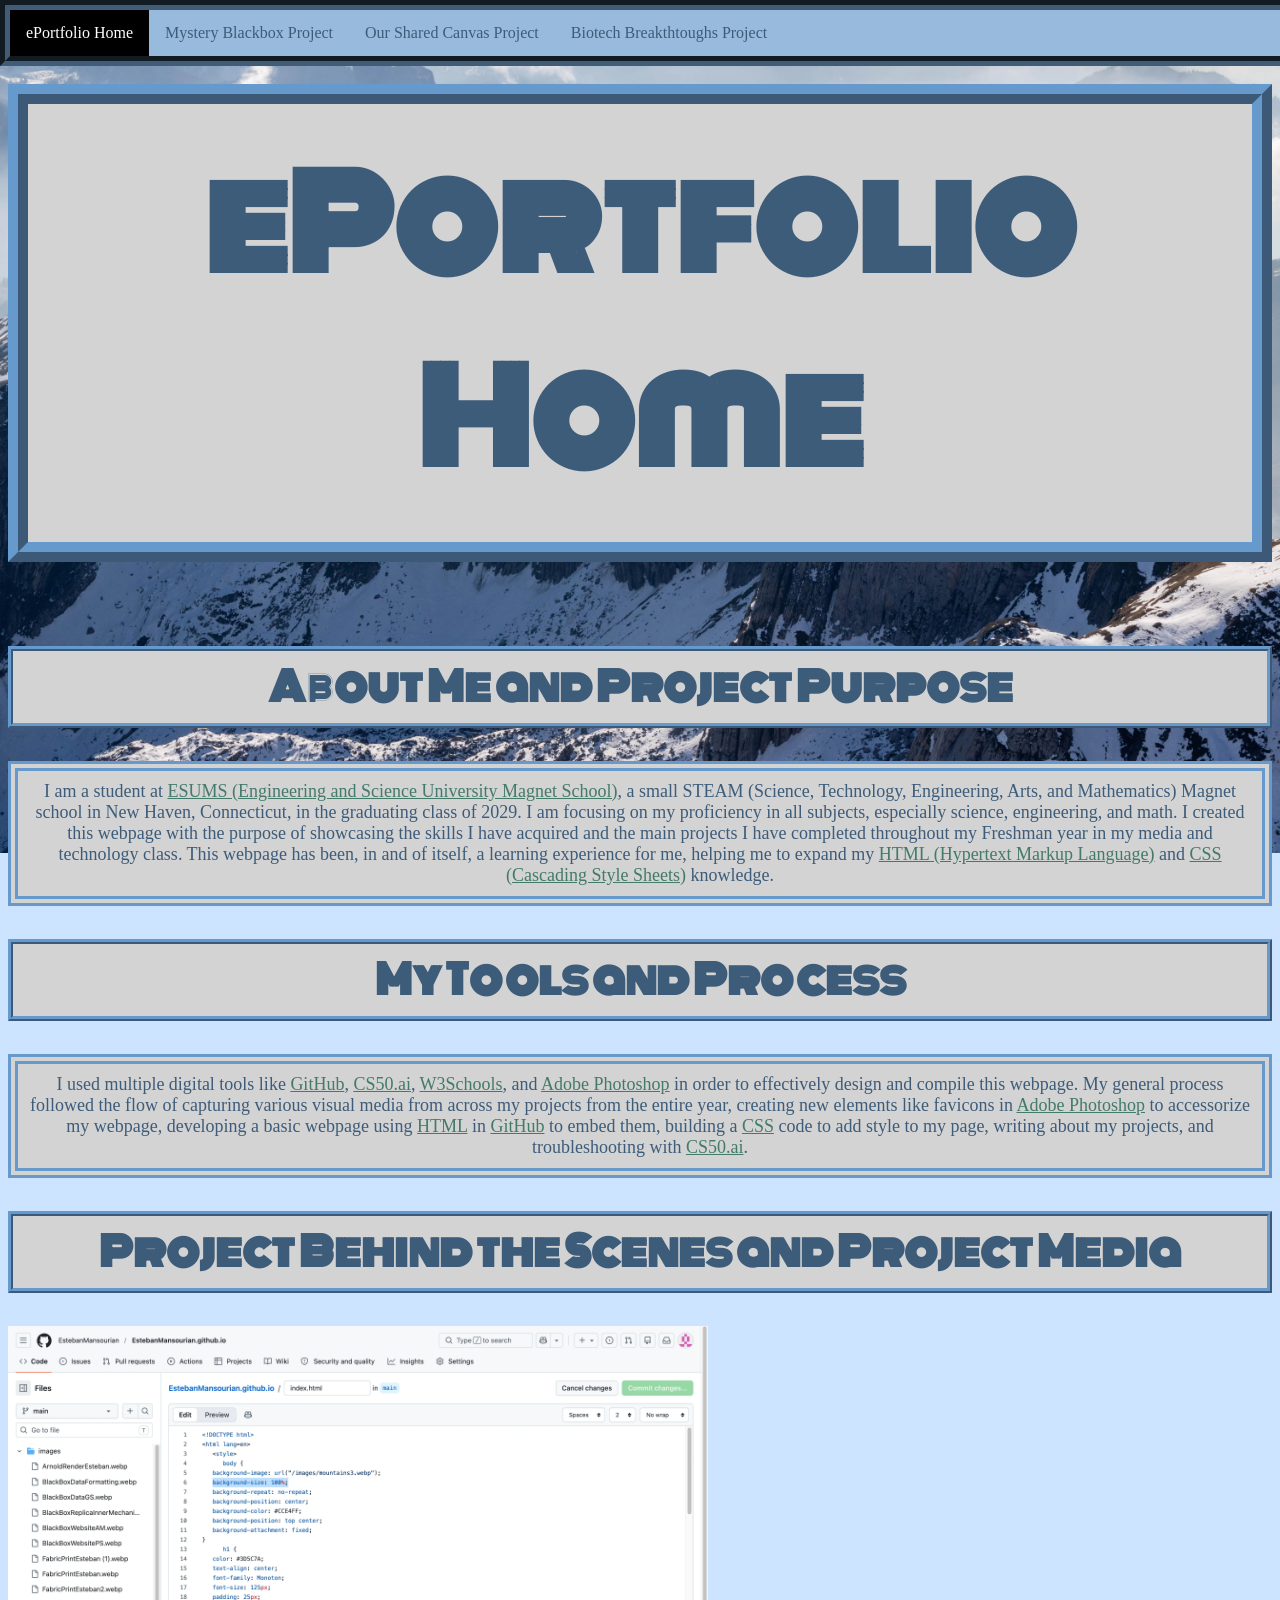
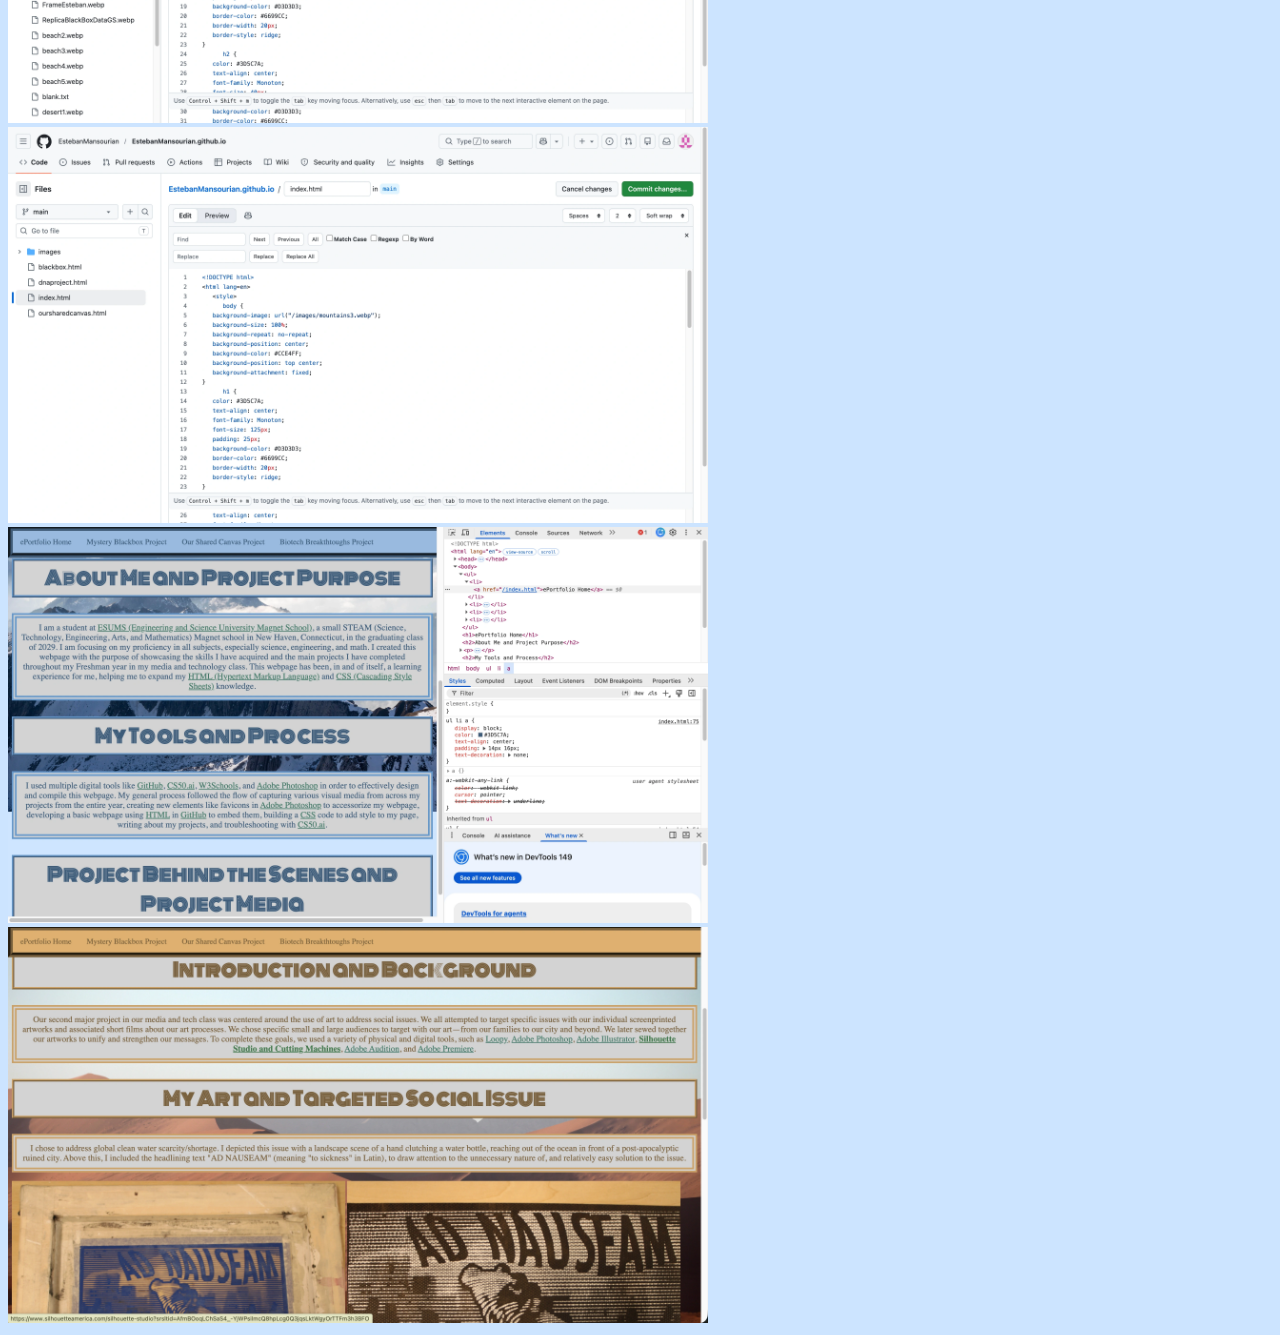
<file: index.html>
<!DOCTYPE html>
<html lang=en> 
    <head>
        <meta charset="UTF-8">
        <meta name="viewport" content="width=device-width, initial-scale=1.0">
        <meta name="author" content="Esteban Mansourian">
        <title>Home - Esteban's ePortfolio</title>
        <link rel="icon" type="image/png" href="/images/favicon3.png">
        <link rel="stylesheet" href="https://fonts.googleapis.com/css?family=Monoton">
        <link rel="stylesheet" href="https://fonts.googleapis.com/css?family=Koh+Santepheap">
        <link rel="stylesheet" href="/style/stylegeneral.css">
        <link rel="stylesheet" href="/style/indexstyle.css">
    </head>
    <body>
        <ul>
            <li class="active">ePortfolio Home</li>
            <li><a href="/blackbox.html">Mystery Blackbox Project</a></li>
            <li><a href="/oursharedcanvas.html">Our Shared Canvas Project</a></li>
            <li><a href="/dnaproject.html">Biotech Breakthtoughs Project</a></li>
        </ul> 
        <h1>ePortfolio Home</h1>
        <h2>About Me and Project Purpose</h2>
        <p>I am a student at <a href="https://esums.nhps.net/" target="_blank">ESUMS (Engineering and Science University Magnet School)</a>, a small STEAM (Science, Technology, Engineering, Arts, and Mathematics) Magnet school in New Haven, Connecticut, in the graduating class of 2029. I am focusing on my proficiency in all subjects, especially science, engineering, and math. I created this webpage with the purpose of showcasing the skills I have acquired and the main projects I have completed throughout my Freshman year in my media and technology class. This webpage has been, in and of itself, a learning experience for me, helping me to expand my <a href="https://en.wikipedia.org/wiki/HTML" target="_blank">HTML (Hypertext Markup Language)</a> and <a href="https://en.wikipedia.org/wiki/CSS" target="_blank">CSS (Cascading Style Sheets)</a> knowledge.</p>
        <h2>My Tools and Process</h2>
        <p>I used multiple digital tools like <a href="https://github.com/" target="_blank">GitHub</a>, <a href="https://cs50.ai/chat" target="_blank">CS50.ai</a>, <a href="https://www.w3schools.com/" target="_blank">W3Schools</a>, and <a href="https://www.adobe.com/products/photoshop.html" target="_blank">Adobe Photoshop</a> in order to effectively design and compile this webpage. My general process followed the flow of capturing various visual media from across my projects from the entire year, creating new elements like favicons in <a href="https://www.adobe.com/products/photoshop.html" target="_blank">Adobe Photoshop</a> to accessorize my webpage, developing a basic webpage using <a href="https://en.wikipedia.org/wiki/HTML" target="_blank">HTML</a> in <a href="https://github.com/" target="_blank">GitHub</a> to embed them, building a <a href="https://en.wikipedia.org/wiki/CSS" target="_blank">CSS</a> code to add style to my page, writing about my projects, and troubleshooting with <a href="https://cs50.ai/chat" target="_blank">CS50.ai</a>.</p>
        <h2>Project Behind the Scenes and Project Media</h2>        
        <img 
            src="images/index1.webp"
            width="700">
        <img 
            src="images/index2.webp"
            width="700">
        <img 
            src="images/index3.webp"
            width="700">
        <img 
            src="images/index4.webp"
            width="700">
    </body>
</html>
</file>
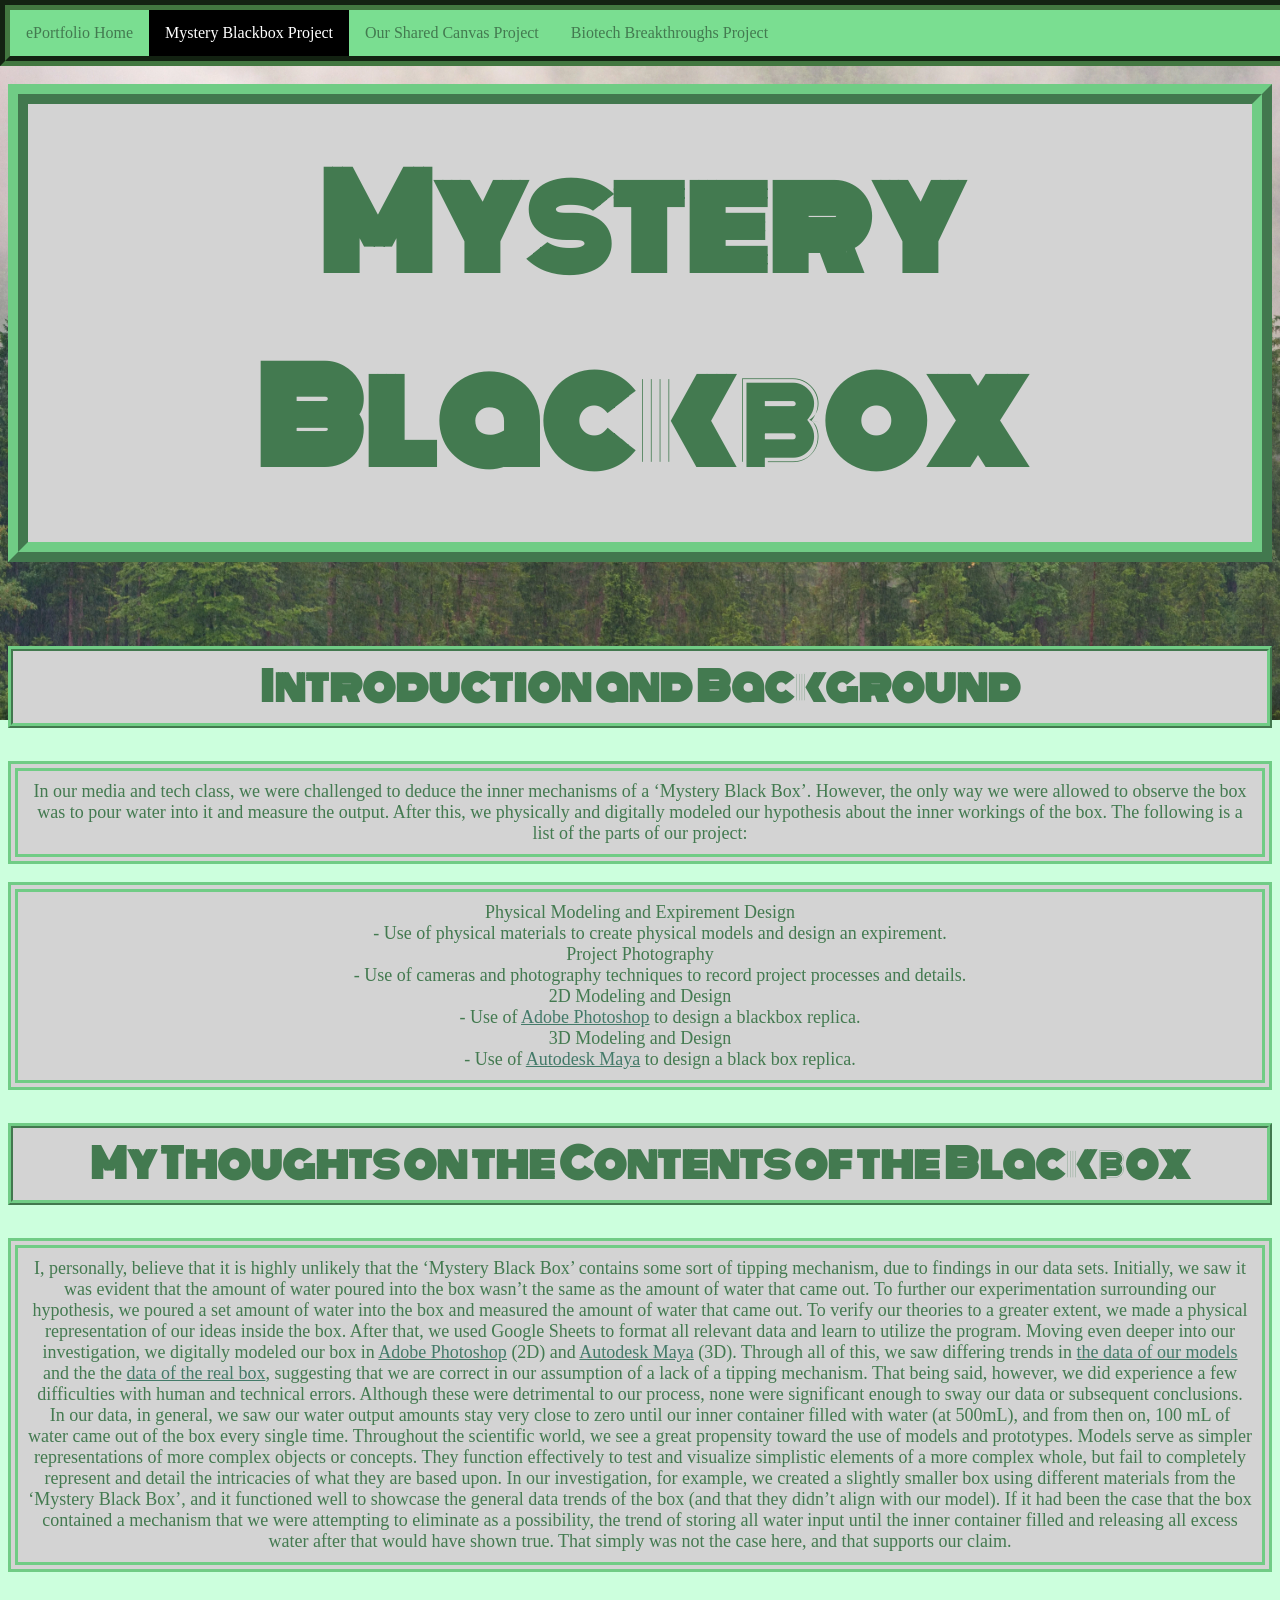
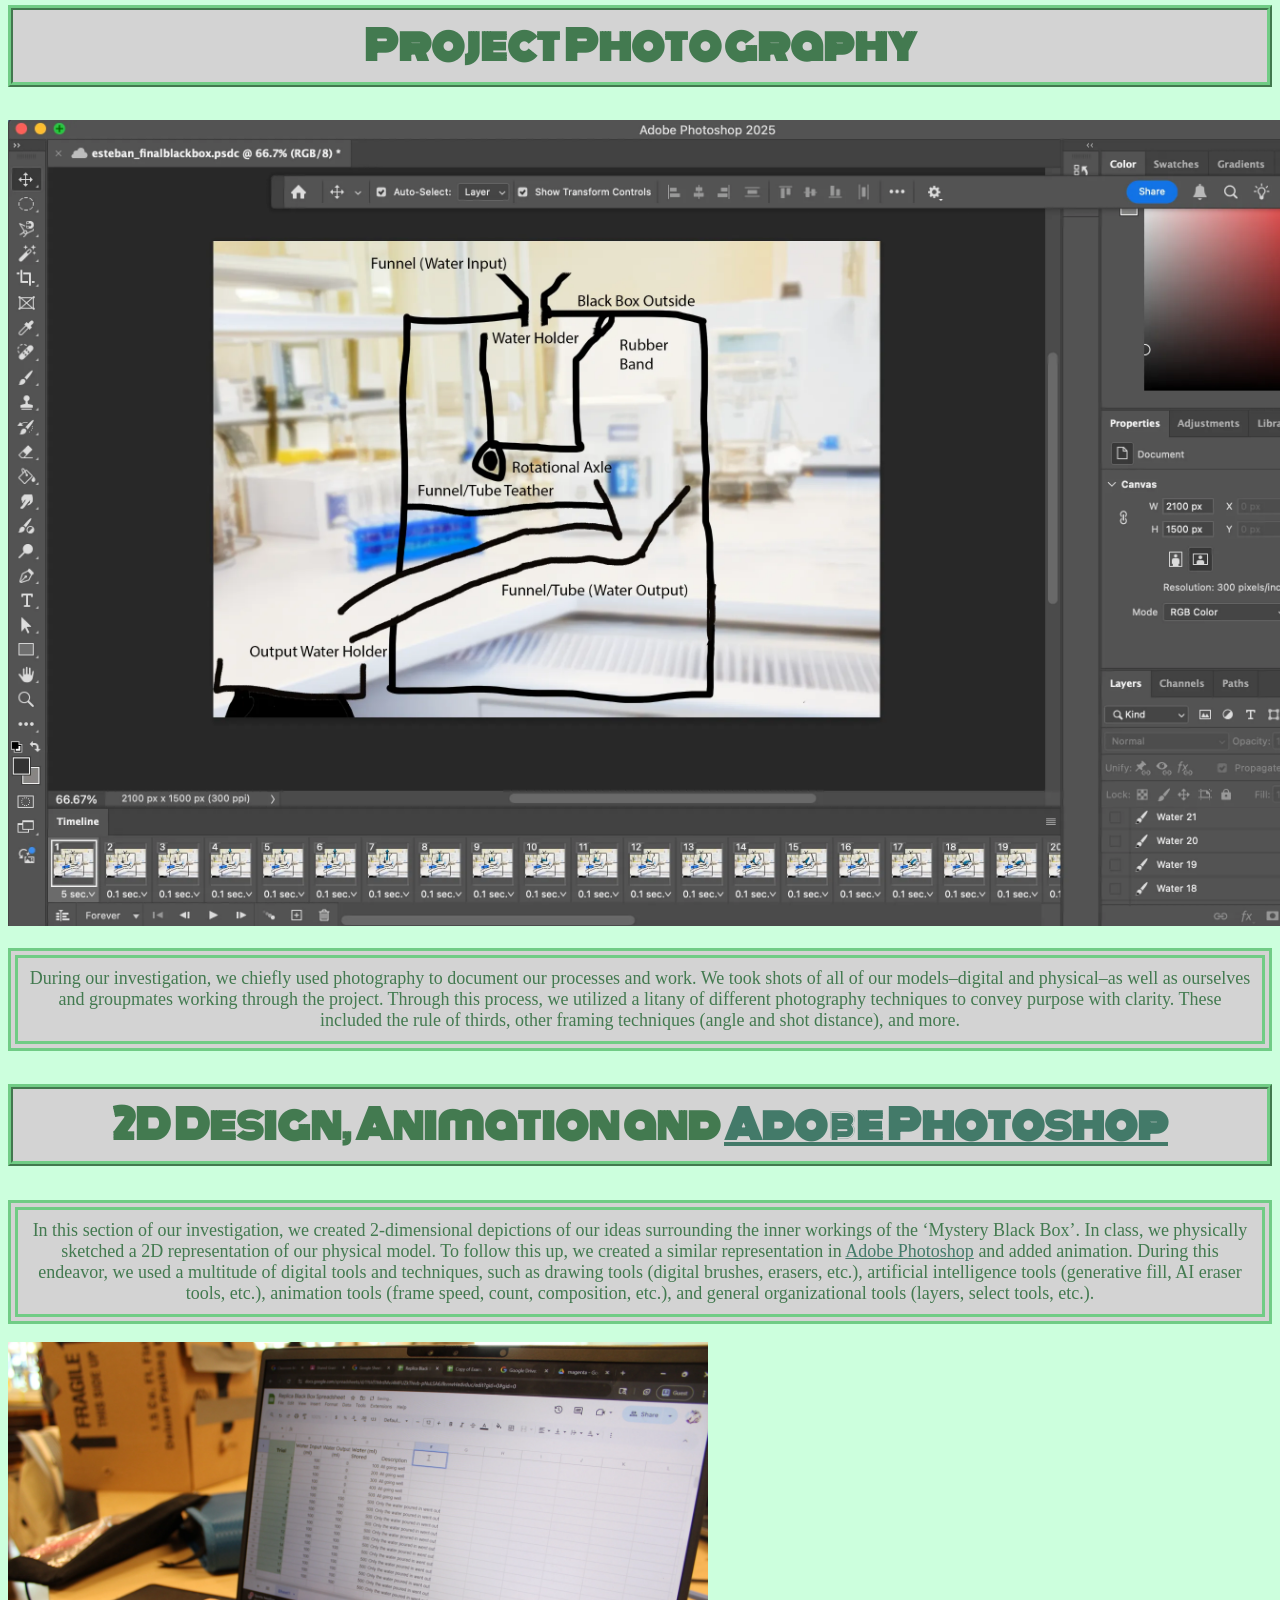
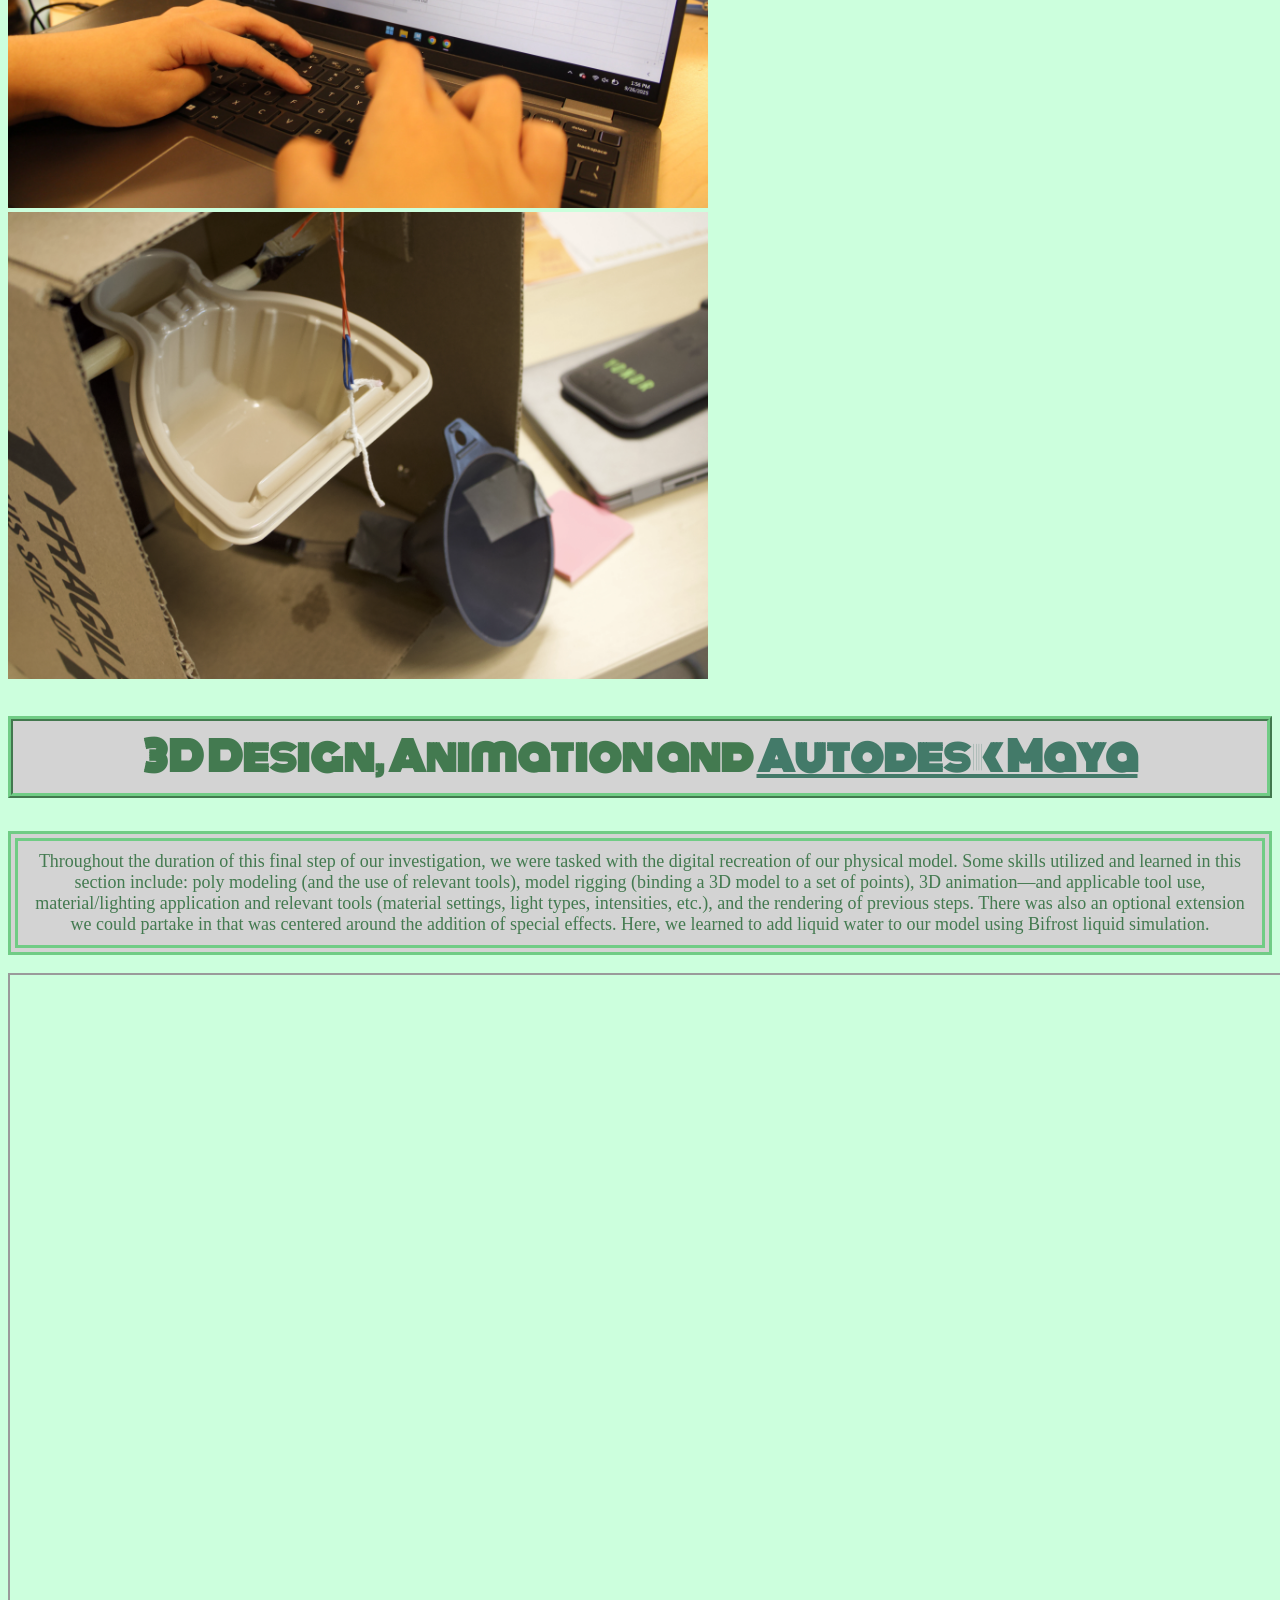
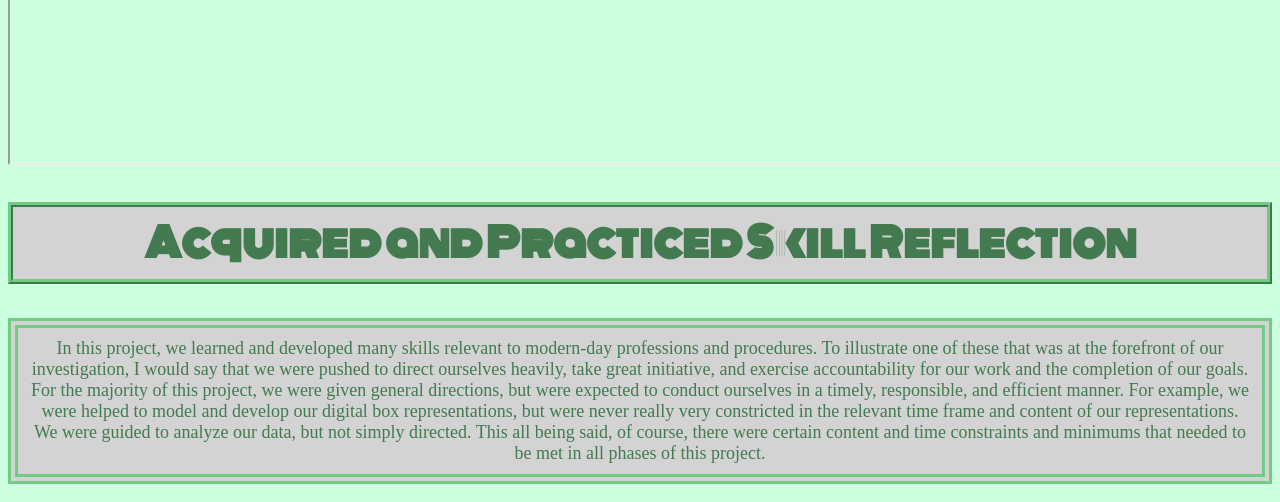
<file: blackbox.html>
<!DOCTYPE html>
<html lang=en>
    <head>
        <meta charset="UTF-8">
        <meta name="viewport" content="width=device-width, initial-scale=1.0">
        <meta name="author" content="Esteban Mansourian">
        <title>Mystery Blackbox - Esteban's ePortfolio</title>
        <link rel="icon" type="image/png" href="/images/favicon4.png">
        <link rel="stylesheet" href="https://fonts.googleapis.com/css?family=Monoton">
        <link rel="stylesheet" href="https://fonts.googleapis.com/css?family=Koh+Santepheap">
        <link rel="stylesheet" href="/style/stylegeneral.css">
        <link rel="stylesheet" href="/style/blackboxstyle.css">
    </head>
    <body>
       <ul>
            <li><a href="/index.html">ePortfolio Home</a></li>
            <li class="active">Mystery Blackbox Project</li>
            <li><a href="/oursharedcanvas.html">Our Shared Canvas Project</a></li>
            <li><a href="/dnaproject.html">Biotech Breakthroughs Project</a></li>
       </ul> 
        <h1>Mystery Blackbox</h1>
        <h2>Introduction and Background</h2>
        <p>In our media and tech class, we were challenged to deduce the inner mechanisms of a ‘Mystery Black Box’. However, the only way we were allowed to observe the box was to pour water into it and measure the output. After this, we physically and digitally modeled our hypothesis about the inner workings of the box. The following is a list of the parts of our project:</p>
       <dl>
            <dt>Physical Modeling and Expirement Design</dt>
            <dd>- Use of physical materials to create physical models and design an expirement.</dd>
            <dt>Project Photography</dt>
            <dd>- Use of cameras and photography techniques to record project processes and details.</dd>
            <dt>2D Modeling and Design</dt>
            <dd>- Use of <a href="https://www.adobe.com/products/photoshop.html" target="_blank">Adobe Photoshop</a> to design a blackbox replica.</dd>
            <dt>3D Modeling and Design</dt>
            <dd>- Use of <a href="https://www.autodesk.com/products/maya/overview" target="_blank">Autodesk Maya</a> to design a black box replica.</dd>
       </dl>
        <h2>My Thoughts on the Contents of the Blackbox</h2>
        <p>I, personally, believe that it is highly unlikely that the ‘Mystery Black Box’ contains some sort of tipping mechanism, due to findings in our data sets. Initially, we saw it was evident that the amount of water poured into the box wasn’t the same as the amount of water that came out. To further our experimentation surrounding our hypothesis, we poured a set amount of water into the box and measured the amount of water that came out. To verify our theories to a greater extent, we made a physical representation of our ideas inside the box. After that, we used Google Sheets to format all relevant data and learn to utilize the program. Moving even deeper into our investigation, we digitally modeled our box in <a href="https://www.adobe.com/products/photoshop.html" target="_blank">Adobe Photoshop</a> (2D) and <a href="https://www.autodesk.com/products/maya/overview" target="_blank">Autodesk Maya</a> (3D).

            Through all of this, we saw differing trends in <a href="https://docs.google.com/spreadsheets/d/1zblpQ6Ymw64iU7YBNCNsHFKCkTzhQ-qX_EktQpQvUU0/edit?gid=0#gid=0" target="_blank">the data of our models</a> and the the <a href="https://docs.google.com/spreadsheets/d/1uXeOWzgag_FAB3lARA8s5PQIBHoHxSN6JclkTr0E73s/edit?gid=0#gid=0" target="_blank">data of the real box</a>, suggesting that we are correct in our assumption of a lack of a tipping mechanism. That being said, however, we did experience a few difficulties with human and technical errors. Although these were detrimental to our process, none were significant enough to sway our data or subsequent conclusions. In our data, in general, we saw our water output amounts stay very close to zero until our inner container filled with water (at 500mL), and from then on, 100 mL of water came out of the box every single time.

            Throughout the scientific world, we see a great propensity toward the use of models and prototypes. Models serve as simpler representations of more complex objects or concepts. They function effectively to test and visualize simplistic elements of a more complex whole, but fail to completely represent and detail the intricacies of what they are based upon. In our investigation, for example, we created a slightly smaller box using different materials from the ‘Mystery Black Box’, and it functioned well to showcase the general data trends of the box (and that they didn’t align with our model). If it had been the case that the box contained a mechanism that we were attempting to eliminate as a possibility, the trend of storing all water input until the inner container filled and releasing all excess water after that would have shown true. That simply was not the case here, and that supports our claim.</p>
       <h2>Project Photography</h2>
        <img 
            src="images/BlackBoxWebsitePS.webp"
            width="1400">
       <p>During our investigation, we chiefly used photography to document our processes and work. We took shots of all of our models–digital and physical–as well as ourselves and groupmates working through the project. Through this process, we utilized a litany of different photography techniques to convey purpose with clarity. These included the rule of thirds, other framing techniques (angle and shot distance), and more.</p>
       <h2>2D Design, Animation and <a href="https://www.adobe.com/products/photoshop.html" target="_blank">Adobe Photoshop</a></h2>
       <p>In this section of our investigation, we created 2-dimensional depictions of our ideas surrounding the inner workings of the ‘Mystery Black Box’. In class, we physically sketched a 2D representation of our physical model. To follow this up, we created a similar representation in <a href="https://www.adobe.com/products/photoshop.html" target="_blank">Adobe Photoshop</a> and added animation. During this endeavor, we used a multitude of digital tools and techniques, such as drawing tools (digital brushes, erasers, etc.), artificial intelligence tools (generative fill, AI eraser tools, etc.), animation tools (frame speed, count, composition, etc.), and general organizational tools (layers, select tools, etc.).</p>
        <img 
            src="images/BlackBoxDataFormatting.webp"
            width="700">
        <img 
            src="images/BlackBoxReplicaInnerMechanisms.webp"
            width="700">
       <h2>3D Design, Animation and <a href="https://www.autodesk.com/products/maya/overview" target="_blank">Autodesk Maya</a></h2>
       <p>Throughout the duration of this final step of our investigation, we were tasked with the digital recreation of our physical model. Some skills utilized and learned in this section include: poly modeling (and the use of relevant tools), model rigging (binding a 3D model to a set of points), 3D animation—and applicable tool use, material/lighting application and relevant tools (material settings, light types, intensities, etc.), and the rendering of previous steps. There was also an optional extension we could partake in that was centered around the addition of special effects. Here, we learned to add liquid water to our model using Bifrost liquid simulation.</p>
        <iframe 
            src="https://drive.google.com/file/d/1WMnoP-bjAjEGbYtlRzsormsG1tYpwe3J/preview"
            width="1400" height="788"
            allowfullscreen>
        </iframe>
        <h2>Acquired and Practiced Skill Reflection</h2>
        <p>In this project, we learned and developed many skills relevant to modern-day professions and procedures. To illustrate one of these that was at the forefront of our investigation, I would say that we were pushed to direct ourselves heavily, take great initiative, and exercise accountability for our work and the completion of our goals. For the majority of this project, we were given general directions, but were expected to conduct ourselves in a timely, responsible, and efficient manner. For example, we were helped to model and develop our digital box representations, but were never really very constricted in the relevant time frame and content of our representations. We were guided to analyze our data, but not simply directed. This all being said, of course, there were certain content and time constraints and minimums that needed to be met in all phases of this project.</p>
    </body>
</html>
</file>
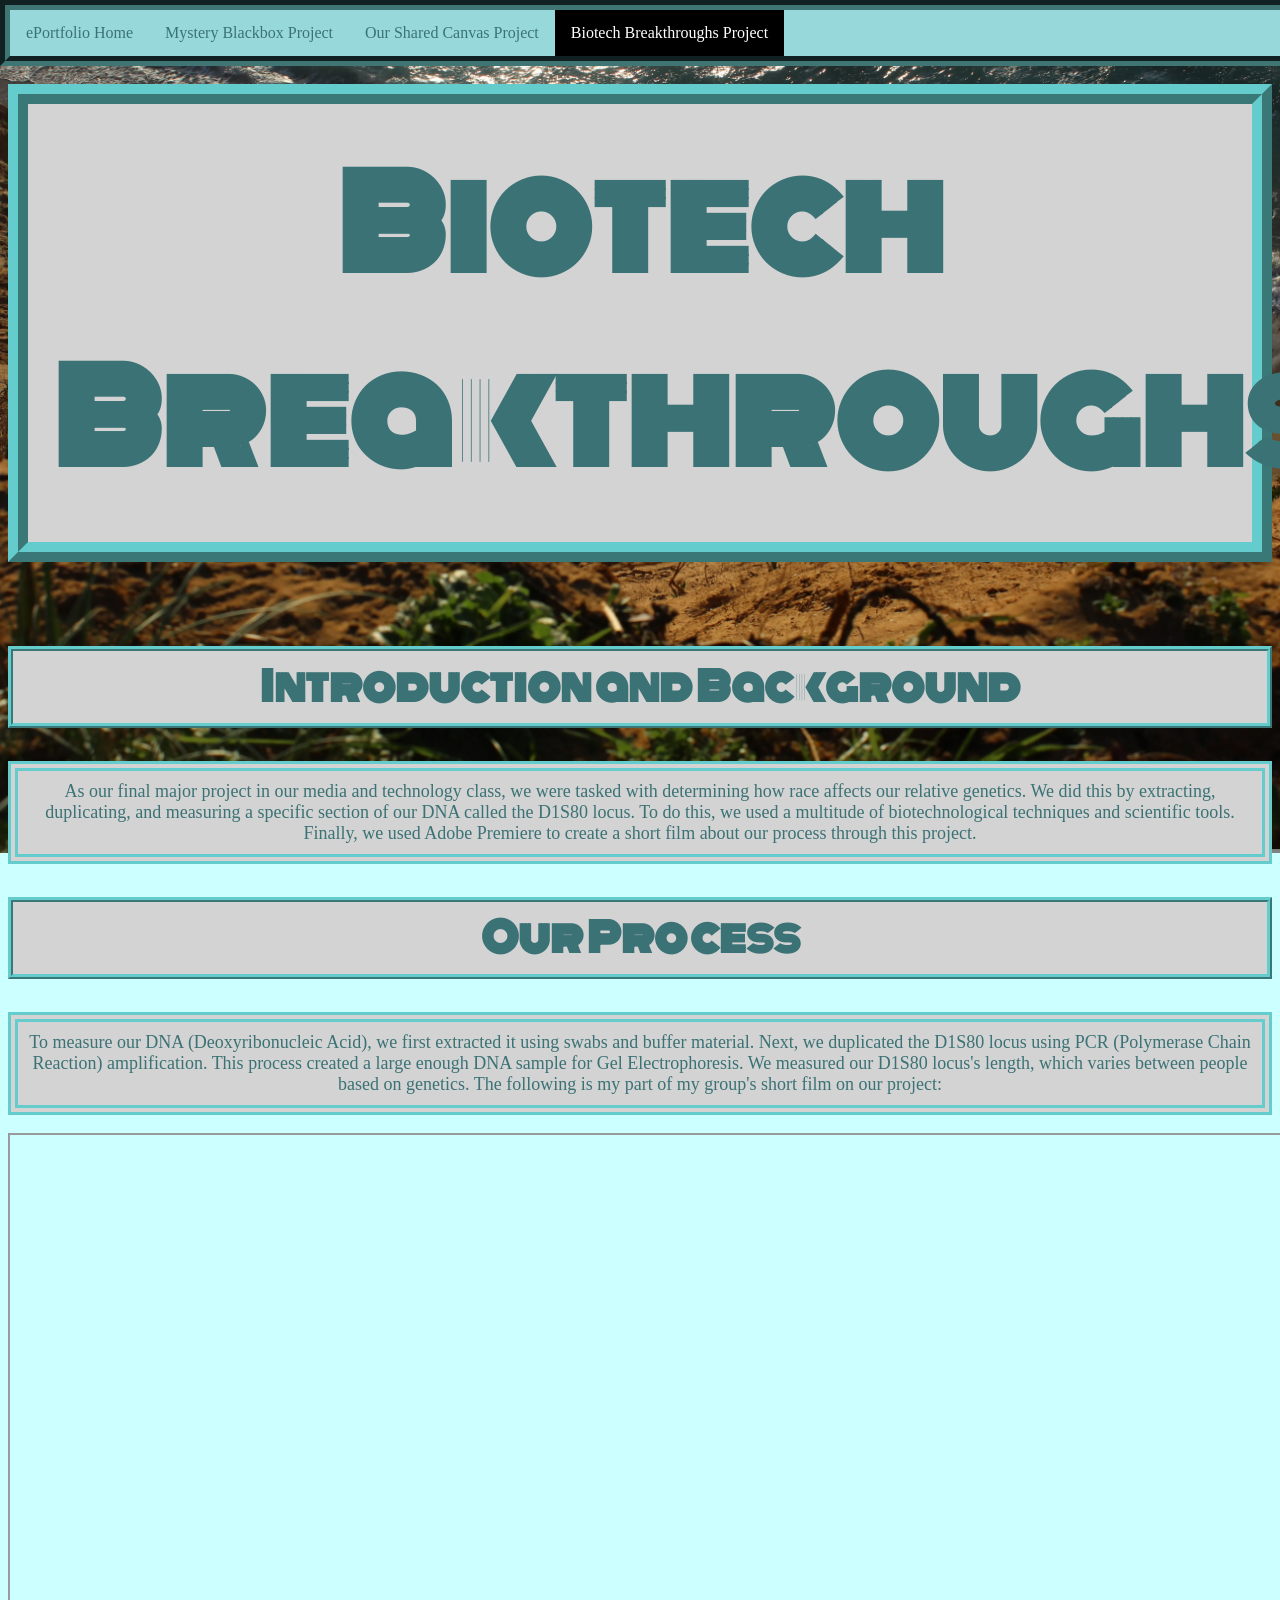
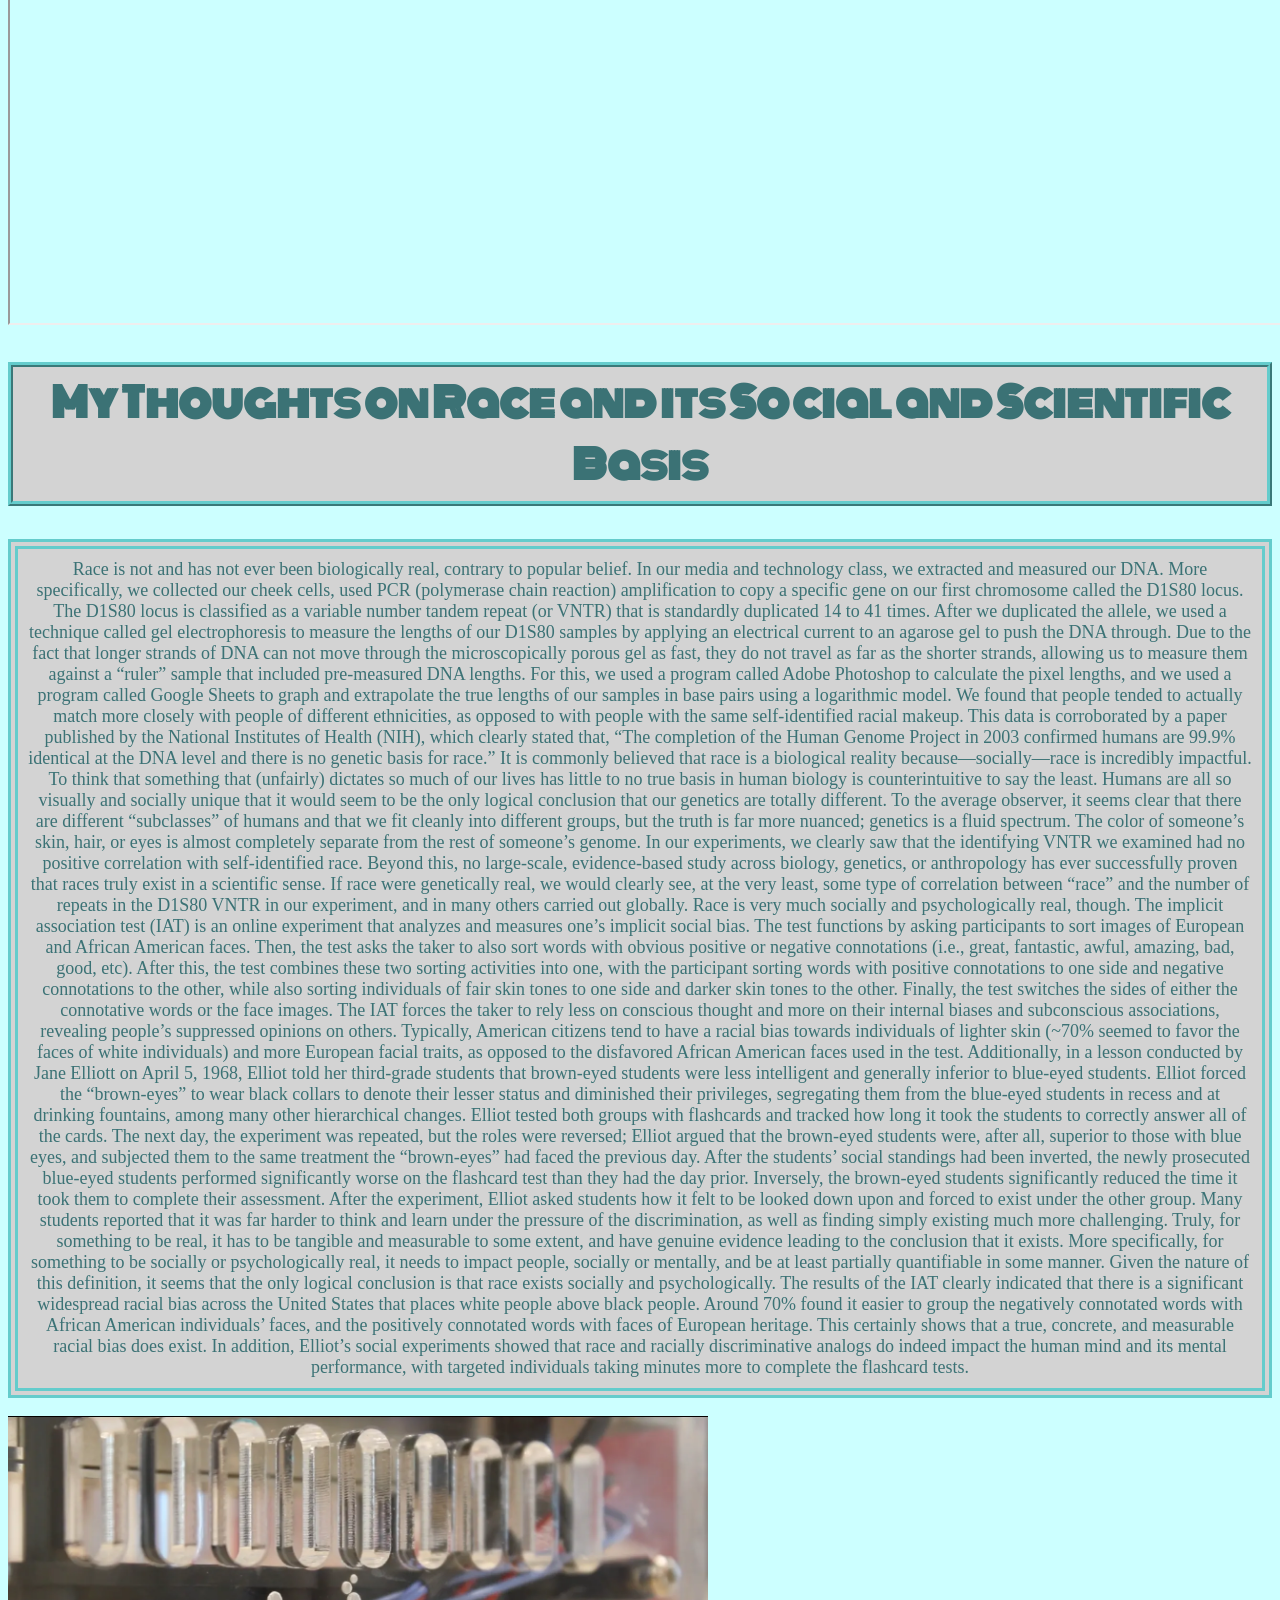
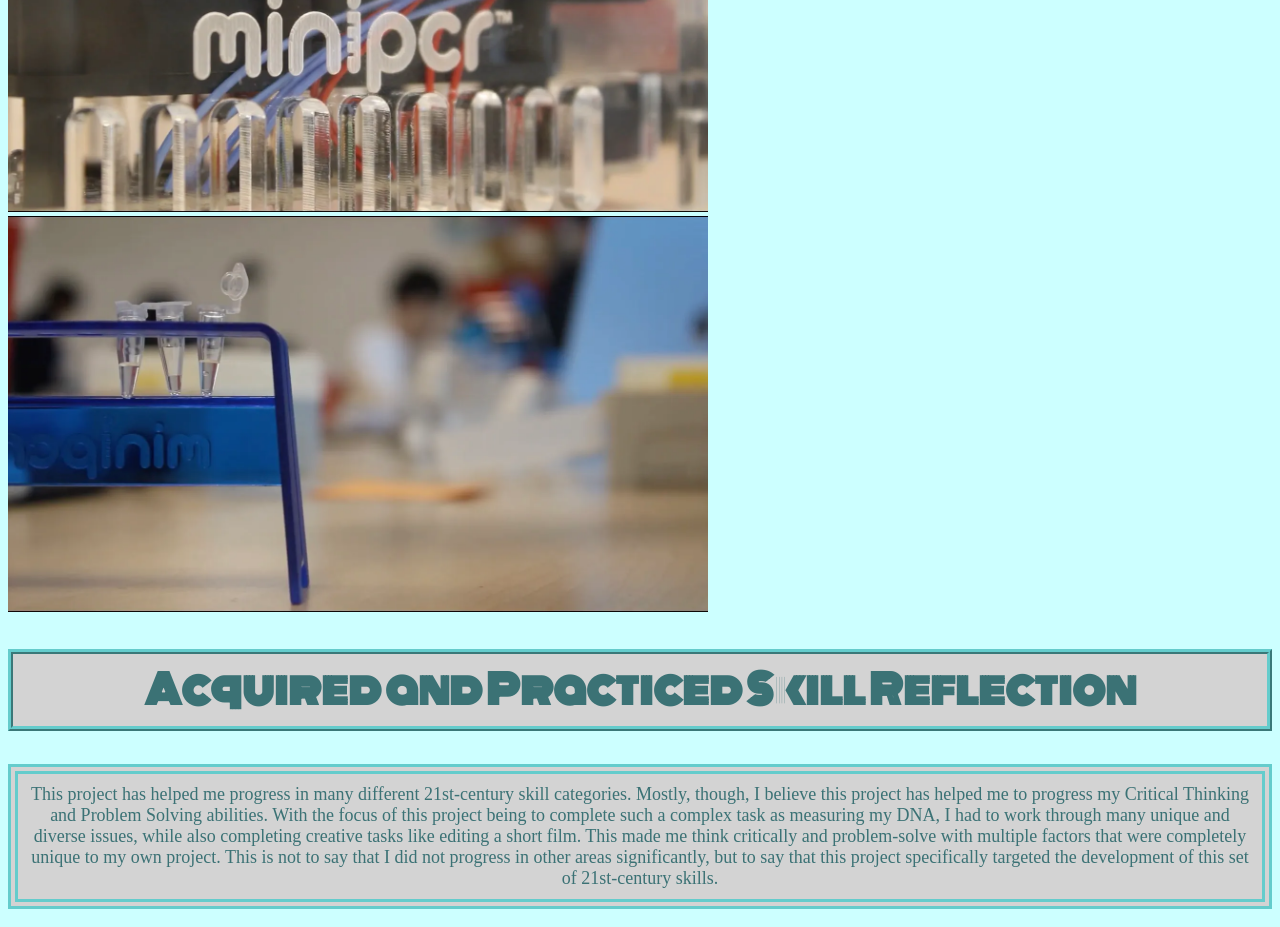
<file: dnaproject.html>
<!DOCTYPE html>
<html lang=en>
    <head>
        <meta charset="UTF-8">
        <meta name="viewport" content="width=device-width, initial-scale=1.0">
        <meta name="author" content="Esteban Mansourian">
        <title>Biotech Breakthroughs - Esteban's ePortfolio</title>
        <link rel="icon" type="image/png" href="/images/favicon5.png">
        <link rel="stylesheet" href="https://fonts.googleapis.com/css?family=Monoton">
        <link rel="stylesheet" href="https://fonts.googleapis.com/css?family=Koh+Santepheap">
        <link rel="stylesheet" href="/style/stylegeneral.css">
        <link rel="stylesheet" href="/style/dnaprojectstyle.css">
    </head>
    <body>
        <ul>
            <li><a href="/index.html">ePortfolio Home</a></li>
            <li><a href="/blackbox.html">Mystery Blackbox Project</a></li>
            <li><a href="/oursharedcanvas.html">Our Shared Canvas Project</a></li>
            <li class="active">Biotech Breakthroughs Project</li>
        </ul> 
        <h1>Biotech Breakthroughs</h1>
        <h2>Introduction and Background</h2>
        <p>As our final major project in our media and technology class, we were tasked with determining how race affects our relative genetics. We did this by extracting, duplicating, and measuring a specific section of our DNA called the D1S80 locus. To do this, we used a multitude of biotechnological techniques and scientific tools. Finally, we used Adobe Premiere to create a short film about our process through this project.</p>
        <h2>Our Process</h2>
        <p>To measure our DNA (Deoxyribonucleic Acid), we first extracted it using swabs and buffer material. Next, we duplicated the D1S80 locus using PCR (Polymerase Chain Reaction) amplification. This process created a large enough DNA sample for Gel Electrophoresis. We measured our D1S80 locus's length, which varies between people based on genetics. The following is my part of my group's short film on our project:</p>
       <iframe 
          src="https://drive.google.com/file/d/1f7gpVkG666G3lXAkiN4jKM2zI8Xzuf1U/preview"
          width="1400" height="788"
          allowfullscreen>
       </iframe>
       <h2>My Thoughts on Race and its Social and Scientific Basis</h2>
       <p>Race is not and has not ever been biologically real, contrary to popular belief. In our media and technology class, we extracted and measured our DNA. More specifically, we collected our cheek cells, used PCR (polymerase chain reaction) amplification to copy a specific gene on our first chromosome called the D1S80 locus. The D1S80 locus is classified as a variable number tandem repeat (or VNTR) that is standardly duplicated 14 to 41 times. After we duplicated the allele, we used a technique called gel electrophoresis to measure the lengths of our D1S80 samples by applying an electrical current to an agarose gel to push the DNA through. Due to the fact that longer strands of DNA can not move through the microscopically porous gel as fast, they do not travel as far as the shorter strands, allowing us to measure them against a “ruler” sample that included pre-measured DNA lengths. For this, we used a program called Adobe Photoshop to calculate the pixel lengths, and we used a program called Google Sheets to graph and extrapolate the true lengths of our samples in base pairs using a logarithmic model. We found that people tended to actually match more closely with people of different ethnicities, as opposed to with people with the same self-identified racial makeup. This data is corroborated by a paper published by the National Institutes of Health (NIH), which clearly stated that, “The completion of the Human Genome Project in 2003 confirmed humans are 99.9% identical at the DNA level and there is no genetic basis for race.” It is commonly believed that race is a biological reality because—socially—race is incredibly impactful. To think that something that (unfairly) dictates so much of our lives has little to no true basis in human biology is counterintuitive to say the least. Humans are all so visually and socially unique that it would seem to be the only logical conclusion that our genetics are totally different. To the average observer, it seems clear that there are different “subclasses” of humans and that we fit cleanly into different groups, but the truth is far more nuanced; genetics is a fluid spectrum. The color of someone’s skin, hair, or eyes is almost completely separate from the rest of someone’s genome. In our experiments, we clearly saw that the identifying VNTR we examined had no positive correlation with self-identified race. Beyond this, no large-scale, evidence-based study across biology, genetics, or anthropology has ever successfully proven that races truly exist in a scientific sense. If race were genetically real, we would clearly see, at the very least, some type of correlation between “race” and the number of repeats in the D1S80 VNTR in our experiment, and in many others carried out globally. Race is very much socially and psychologically real, though. The implicit association test (IAT) is an online experiment that analyzes and measures one’s implicit social bias. The test functions by asking participants to sort images of European and African American faces. Then, the test asks the taker to also sort words with obvious positive or negative connotations (i.e., great, fantastic, awful, amazing, bad, good, etc). After this, the test combines these two sorting activities into one, with the participant sorting words with positive connotations to one side and negative connotations to the other, while also sorting individuals of fair skin tones to one side and darker skin tones to the other. Finally, the test switches the sides of either the connotative words or the face images. The IAT forces the taker to rely less on conscious thought and more on their internal biases and subconscious associations, revealing people’s suppressed opinions on others. Typically, American citizens tend to have a racial bias towards individuals of lighter skin (~70% seemed to favor the faces of white individuals) and more European facial traits, as opposed to the disfavored African American faces used in the test. Additionally, in a lesson conducted by Jane Elliott on April 5, 1968, Elliot told her third-grade students that brown-eyed students were less intelligent and generally inferior to blue-eyed students. Elliot forced the “brown-eyes” to wear black collars to denote their lesser status and diminished their privileges, segregating them from the blue-eyed students in recess and at drinking fountains, among many other hierarchical changes. Elliot tested both groups with flashcards and tracked how long it took the students to correctly answer all of the cards. The next day, the experiment was repeated, but the roles were reversed; Elliot argued that the brown-eyed students were, after all, superior to those with blue eyes, and subjected them to the same treatment the “brown-eyes” had faced the previous day. After the students’ social standings had been inverted, the newly prosecuted blue-eyed students performed significantly worse on the flashcard test than they had the day prior. Inversely, the brown-eyed students significantly reduced the time it took them to complete their assessment. After the experiment, Elliot asked students how it felt to be looked down upon and forced to exist under the other group. Many students reported that it was far harder to think and learn under the pressure of the discrimination, as well as finding simply existing much more challenging. Truly, for something to be real, it has to be tangible and measurable to some extent, and have genuine evidence leading to the conclusion that it exists. More specifically, for something to be socially or psychologically real, it needs to impact people, socially or mentally, and be at least partially quantifiable in some manner. Given the nature of this definition, it seems that the only logical conclusion is that race exists socially and psychologically. The results of the IAT clearly indicated that there is a significant widespread racial bias across the United States that places white people above black people. Around 70% found it easier to group the negatively connotated words with African American individuals’ faces, and the positively connotated words with faces of European heritage. This certainly shows that a true, concrete, and measurable racial bias does exist. In addition, Elliot’s social experiments showed that race and racially discriminative analogs do indeed impact the human mind and its mental performance, with targeted individuals taking minutes more to complete the flashcard tests.</p>
       <img 
            src="images/estebanpcr.webp"
            width="700">
       <img 
            src="images/estebantoothpick.webp"
            width="700">
       <h2>Acquired and Practiced Skill Reflection</h2>
       <p>This project has helped me progress in many different 21st-century skill categories. Mostly, though, I believe this project has helped me to progress my Critical Thinking and Problem Solving abilities. With the focus of this project being to complete such a complex task as measuring my DNA, I had to work through many unique and diverse issues, while also completing creative tasks like editing a short film. This made me think critically and problem-solve with multiple factors that were completely unique to my own project. This is not to say that I did not progress in other areas significantly, but to say that this project specifically targeted the development of this set of 21st-century skills.</p>
    </body>
</html>
</file>
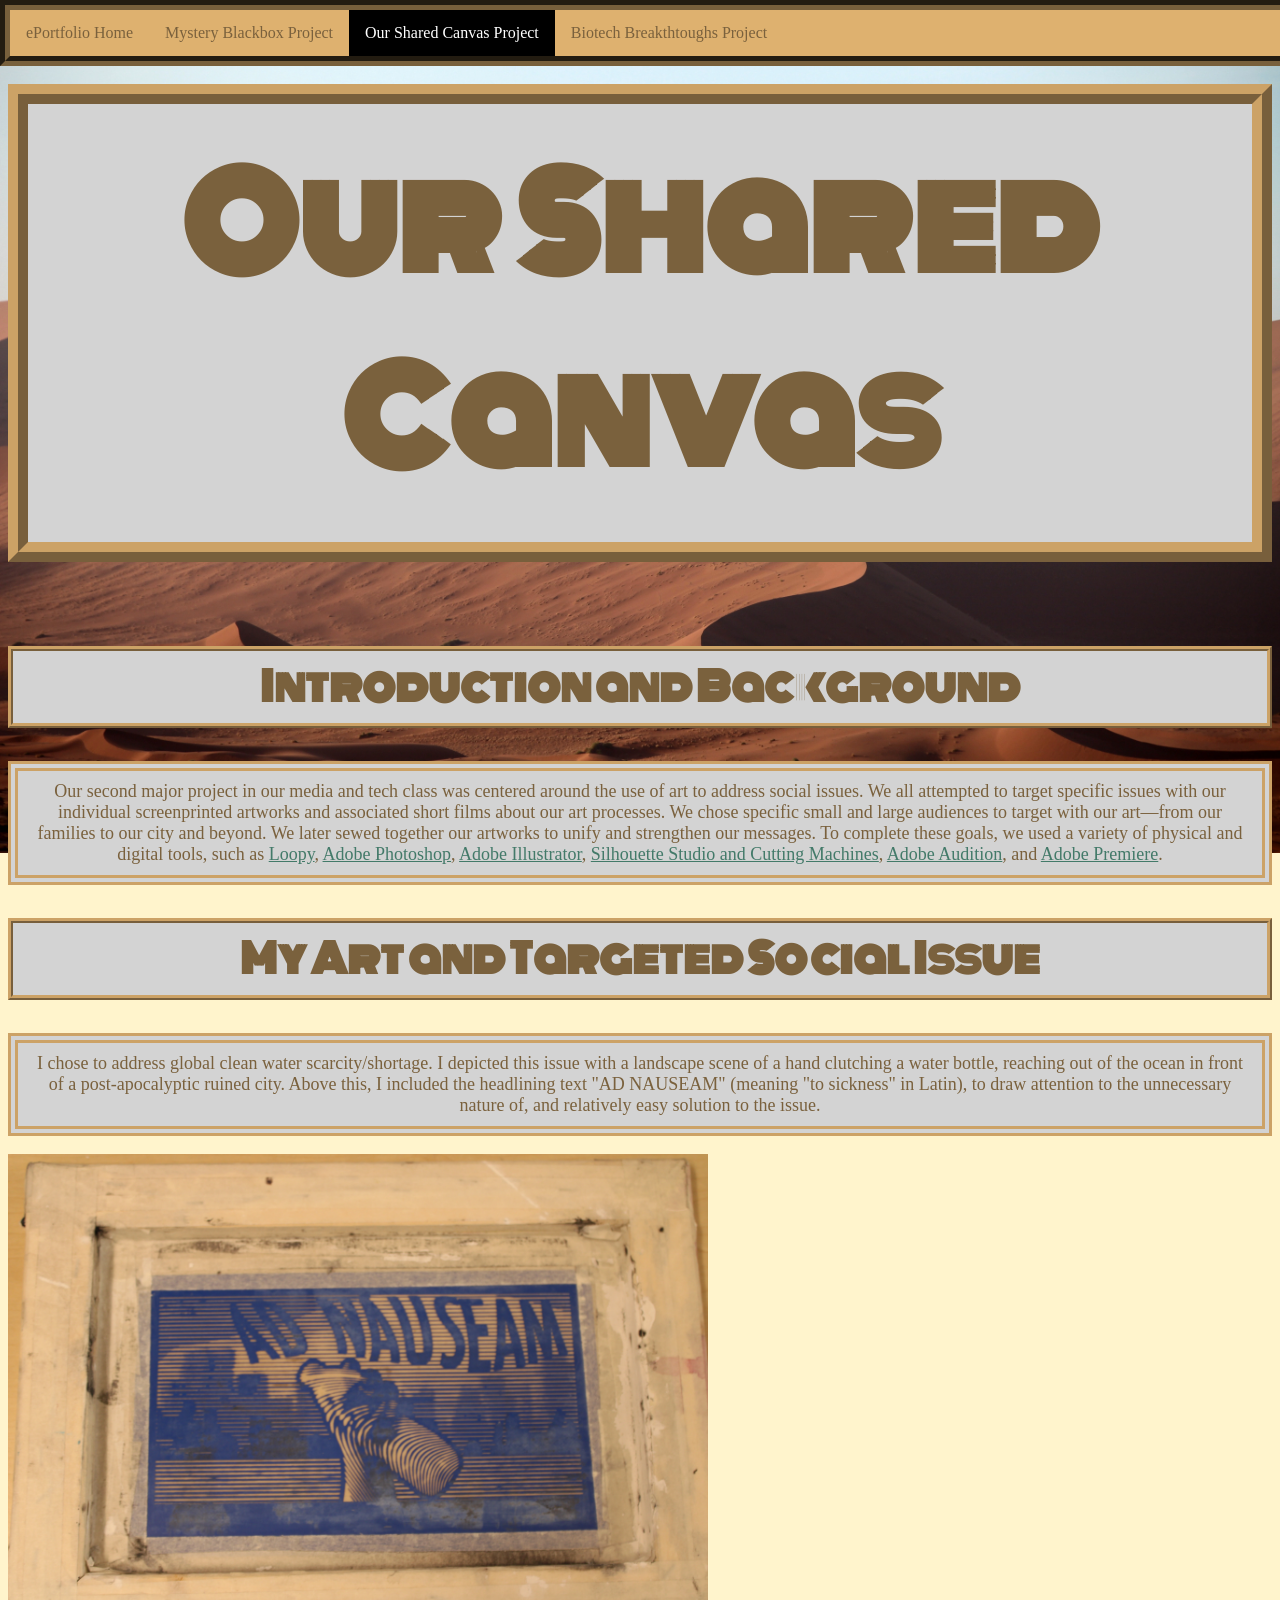
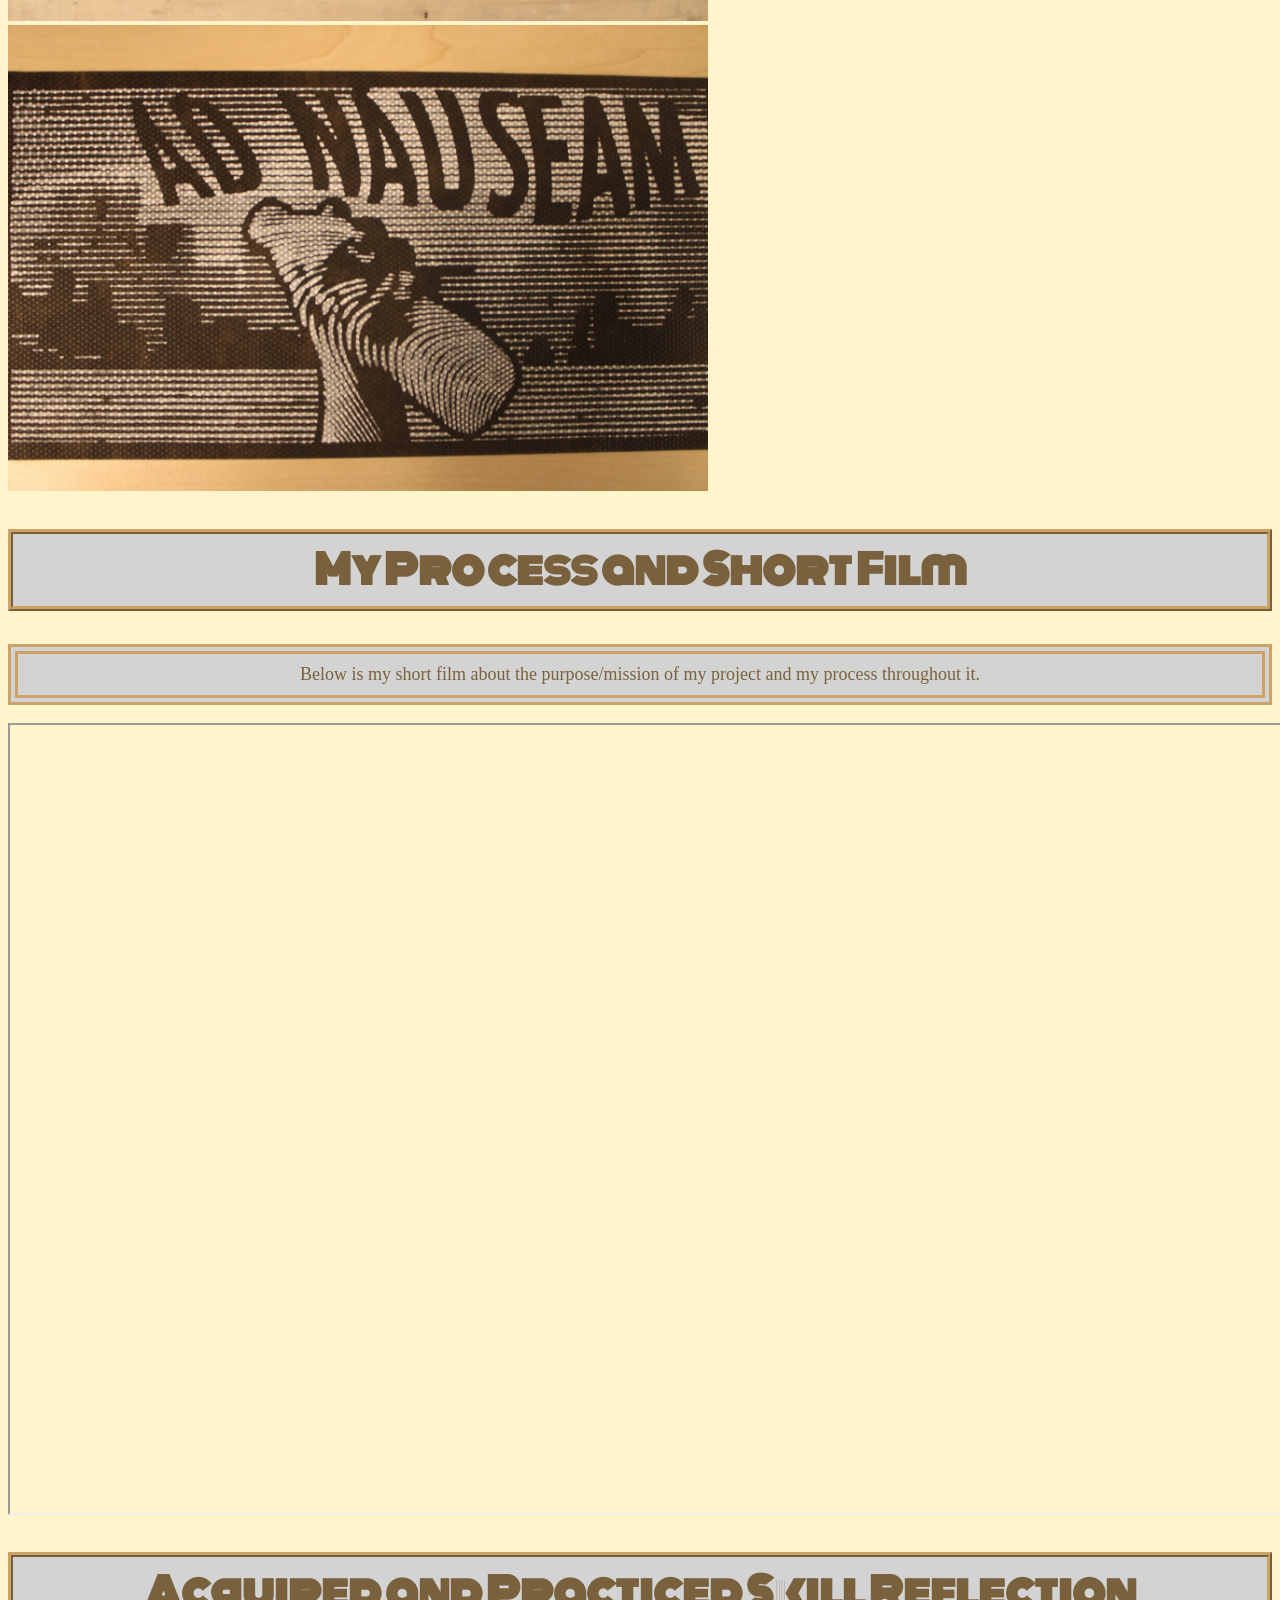
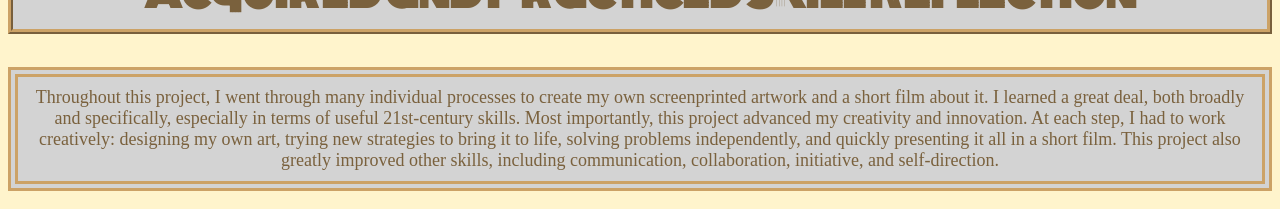
<file: oursharedcanvas.html>
<!DOCTYPE html>
<html lang=en>
    <head>
        <meta charset="UTF-8">
        <meta name="viewport" content="width=device-width, initial-scale=1.0">
        <meta name="author" content="Esteban Mansourian">
        <title>Our Shared Canvas - Esteban's ePortfolio</title>
        <link rel="icon" type="image/png" href="/images/favicon6.png">
        <link rel="stylesheet" href="https://fonts.googleapis.com/css?family=Monoton">
        <link rel="stylesheet" href="https://fonts.googleapis.com/css?family=Koh+Santepheap">
        <link rel="stylesheet" href="/style/stylegeneral.css">
        <link rel="stylesheet" href="/style/oursharedcanvasstyle.css">
    </head>
    <body>
        <ul>
            <li><a href="/index.html">ePortfolio Home</a></li>
            <li><a href="/blackbox.html">Mystery Blackbox Project</a></li>
            <li class="active">Our Shared Canvas Project</li>
            <li><a href="/dnaproject.html">Biotech Breakthtoughs Project</a></li>
        </ul> 
        <h1>Our Shared Canvas</h1>
        <h2>Introduction and Background</h2>
        <p>Our second major project in our media and tech class was centered around the use of art to address social issues. We all attempted to target specific issues with our individual screenprinted artworks and associated short films about our art processes. We chose specific small and large audiences to target with our art—from our families to our city and beyond. We later sewed together our artworks to unify and strengthen our messages. To complete these goals, we used a variety of physical and digital tools, such as <a href="https://ncase.me/loopy/" target="_blank">Loopy</a>, <a href="https://www.adobe.com/products/photoshop.html" target="_blank">Adobe Photoshop</a>, <a href="https://www.adobe.com/products/illustrator.html" target="_blank">Adobe Illustrator</a>, <a href="https://www.silhouetteamerica.com/silhouette-studio?srsltid=AfmBOoqLChSaS4_-YjWPsilmcQ8hpLcg0Q3jqsLktWgyOrTTFm3h3BFO" target="_blank">Silhouette Studio and Cutting Machines</a>, <a href="https://www.adobe.com/products/audition.html" target="_blank">Adobe Audition</a>, and <a href="https://www.adobe.com/products/premiere.html" target="_blank">Adobe Premiere</a>.</p>
        <h2>My Art and Targeted Social Issue</h2>
        <p>I chose to address global clean water scarcity/shortage. I depicted this issue with a landscape scene of a hand clutching a water bottle, reaching out of the ocean in front of a post-apocalyptic ruined city. Above this, I included the headlining text "AD NAUSEAM" (meaning "to sickness" in Latin), to draw attention to the unnecessary nature of, and relatively easy solution to the issue.</p>
        <img 
            src="images/FrameEsteban.webp"
            width="700">
        <img 
            src="images/FabricPrintEsteban (1).webp"
            width="700">
        <h2>My Process and Short Film</h2>
        <p>Below is my short film about the purpose/mission of my project and my process throughout it.</p>
        <iframe 
            src="https://drive.google.com/file/d/1XyDyla5oJ_ZRuyFOQvPGZ_tOJ03R8xPt/preview"
            width="1400"
            height="788"
            allowfullscreen>
        </iframe>
        <h2>Acquired and Practiced Skill Reflection</h2>
        <p>Throughout this project, I went through many individual processes to create my own screenprinted artwork and a short film about it. I learned a great deal, both broadly and specifically, especially in terms of useful 21st-century skills. Most importantly, this project advanced my creativity and innovation. At each step, I had to work creatively: designing my own art, trying new strategies to bring it to life, solving problems independently, and quickly presenting it all in a short film. This project also greatly improved other skills, including communication, collaboration, initiative, and self-direction.</p>
    </body>
</html>
</file>
<file: style/stylegeneral.css>
body {
   background-size: 100%;
   background-repeat: no-repeat;
   background-position: center;
   background-position: top center;
   background-attachment: fixed;
}
      h1 {
   text-align: center;
   font-family: Monoton;
   font-size: 125px;
   padding: 25px;
   background-color: #D3D3D3;
   border-width: 20px;
   border-style: ridge;
}
      h2 {
   text-align: center;
   font-family: Monoton;
   font-size: 40px;
   padding: 5px;
   background-color: #D3D3D3;
   border-width: 5px;
   border-style: ridge;
}
      p {
   text-align: center;
   font-family: Koh+Santepheap;
   font-size: 18px;
   padding: 10px;
   background-color: #D3D3D3;
   border-width: 10px;
   border-style: double;
}
      a:hover {
   color: #437A4C;
   font-weight: bold;      
}
      a {
   color: #437A69;
   font-weight: medium;
}
      ul {
   border-style: groove;
   list-style-type: none;
   margin: 0;
   padding: 0;
   overflow: hidden;
   position: fixed;
   width: 100%;
   top: 0;
   left: 0;
   border-width: 10px;
   font-family: Koh+Santepheap;
}
      ul li {
   float: left;
}
      ul li a {
   display: block;
   text-align: center;
   padding: 14px 16px;
   text-decoration: none;
}
      ul li a:hover {
   background-color: #FFFFFF;
   color:#000000;
}
      ul .active {
   background-color: #000000;
   color: #FFFFFF;
   display: block;
   text-align: center;
   padding: 14px 16px;
   text-decoration: none;
}
</file>
<file: style/indexstyle.css>
body {
   background-image: url("/images/mountains3.webp");
   background-color: #CCE4FF;
}
      h1 {
   color: #3D5C7A;
   border-color: #6699CC;
}
      h2 {
   color: #3D5C7A;
   border-color: #6699CC;
}
      p {
   color: #3D5C7A;
   border-color: #6699CC;
}
      ul {
   color: #3D5C7A;
   background-color: #98BADD;
   border-color: #405C77;
}
      ul li {
   float: left;
}
      ul li a {
   color: #3D5C7A;
}
</file>
<file: style/blackboxstyle.css>
body {
   background-image: url("/images/forest2.webp");
   background-color: #CCFFDD;
}
      a {
   color: #437A69;
} 
      h1 {
   color: #437A50;
   border-color: #70CC85;
}
      dl {
   text-align: center;
   font-family: Koh+Santepheap;
   font-size: 18px;
   padding: 10px;
   background-color: #D3D3D3;
   border-width: 10px;
   border-style: double;
   color: #437A50;
   border-color: #70CC85;
}
      h2 {
   color: #437A50;
   border-color: #70CC85;
}    
      p {
   color: #437A50;
   border-color: #70CC85;
}
      dl {
   color: #437A50;
   border-color: #70CC85;
}
      ul {
   color: #437A50;
   background-color: #7ADE91;
   border-color: #427740;
}
      ul li a {
   color: #437A50;
}
</file>
<file: style/dnaprojectstyle.css>
body {
   background-image: url("/images/beach4.webp");
   background-color: #CCFFFF;
}
      h1 {
   color: #3B7275;
   border-color: #64CCCC;
}
      h2 {
   color: #3B7275;
   border-color: #64CCCC;
}
      p {
   color: #3B7275;
   border-color: #64CCCC;
}
      a {
   color: #437A69;
   font-weight: medium;
}      
      ul {
   color: #3B7275;
   background-color: #97D9DB;
   border-color: #3F7572;
}
      ul li a {
   color: #3B7275;
}
</file>
<file: style/oursharedcanvasstyle.css>
body {
   background-image: url("/images/desert1.webp");
   background-color: #FFF4CC;
}
      h1 {
   color: #7A613D;
   border-color: #CCA266;
}
      a {
   color: #437A69;
}
      h2 {
   color: #7A613D;
   border-color: #CCA266;
}
      p {
   color: #7A613D;
   border-color: #CCA266;
}
      ul {
   color: #7A613D;
   background-color: #DEB16F;
   border-color: #78603C;
}
      ul li a {
   color: #7A613D;
}
</file>
